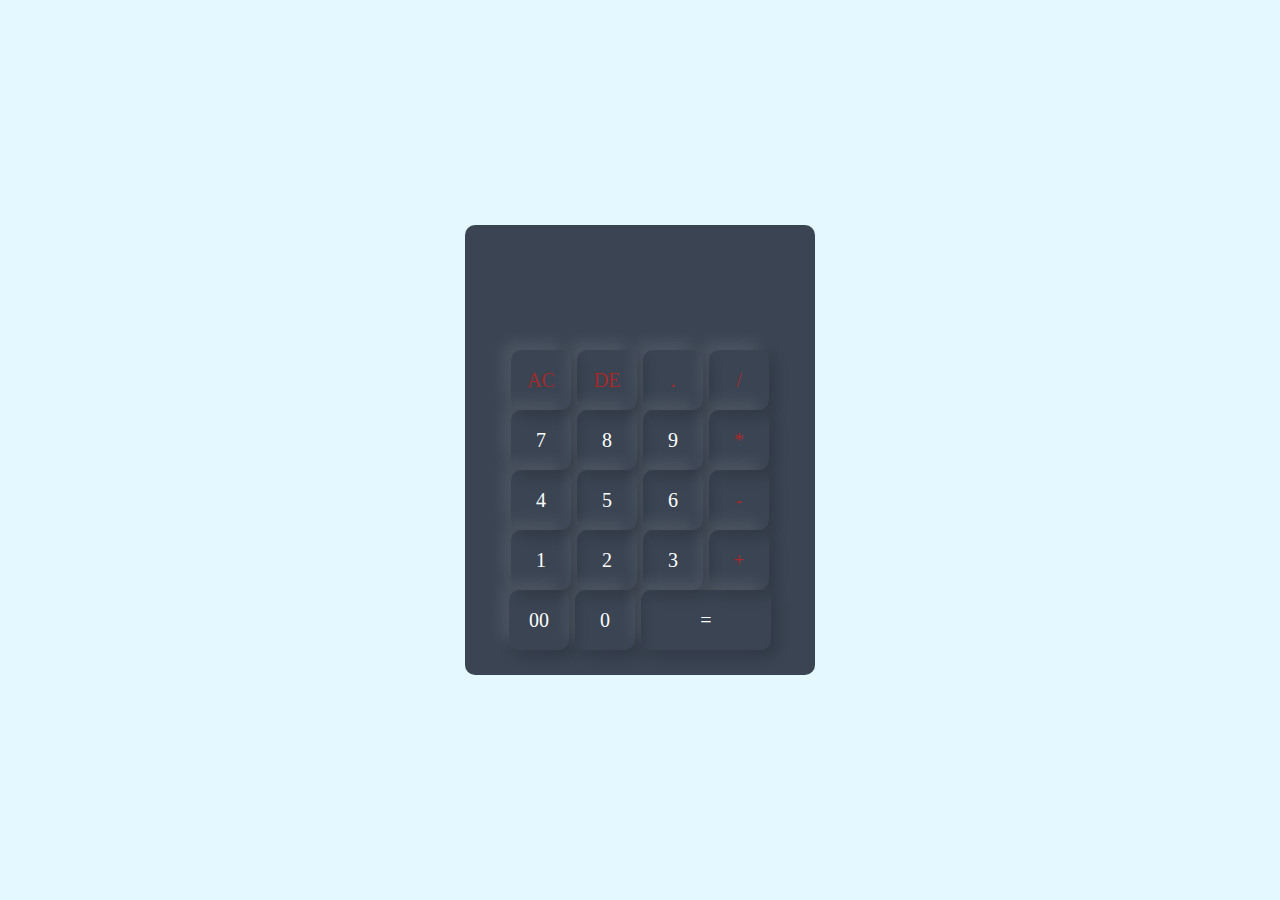
<file: Calculator/Index.html>
<!DOCTYPE html>
<html>
    <head>
    <title> Calculator </title>
    <link rel="stylesheet" href="style.css"
    </head>
    <body>
        <div class="container">
            <div class="calculator">
                <form action="">
                    <div class="display">
                        <input type="text" name="display" readonly>
                    </div>
                    <div>
                        <input type="button" value="AC" onclick="display.value = '' " class="operator">
                        <input type="button" value="DE" onclick="display.value = display.value.toString().slice(0,-1)"class="operator"  >
                        <input type="button" value="." onclick="display.value += '.' " class="operator">
                        <input type="button" value="/" onclick="display.value += '/' " class="operator">
                    </div>
                    <div>
                        <input type="button" value="7" onclick="display.value += '7' ">
                        <input type="button" value="8" onclick="display.value += '8' ">
                        <input type="button" value="9" onclick="display.value += '9' ">
                        <input type="button" value="*" onclick="display.value += '*' " class="operator">
                    </div>
                    <div>
                        <input type="button" value="4" onclick="display.value += '4' ">
                        <input type="button" value="5" onclick="display.value += '5' ">
                        <input type="button" value="6" onclick="display.value += '6' ">
                        <input type="button" value="-"  onclick="display.value += '-' " class="operator">
                    </div>
                    <div>
                        <input type="button" value="1" onclick="display.value += '1' ">
                        <input type="button" value="2" onclick="display.value += '2' ">
                        <input type="button" value="3" onclick="display.value += '3' ">
                        <input type="button" value="+" onclick="display.value += '+' " class="operator">
                    </div>
                    <div>
                        <input type="button" value="00" onclick="display.value += '00' ">
                        <input type="button" value="0" onclick="display.value += '0' "> 
                        <input type="button" value="="  onclick="display.value = eval(display.value)" class="equal">
                        
                    </div>
                </form>
            </div>
        </div>
    </body>

</html>
</file>
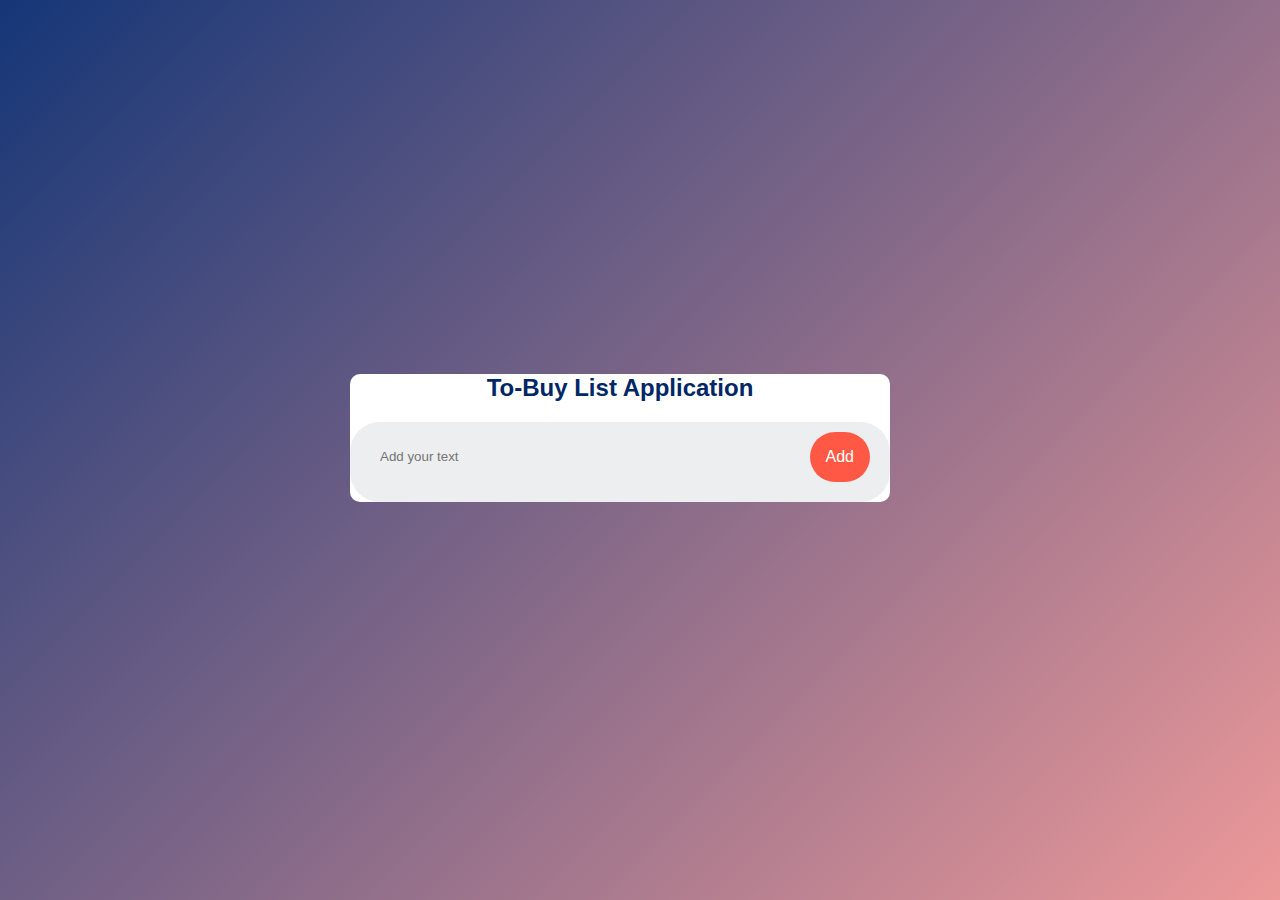
<file: Shopping page/index.html>
<!DOCTYPE html>
<html>
  <head>
    <meta name="viewport" content="width=devicewidth, initial-scale=1">
    <title>Product List</title>
    <link rel="stylesheet" href="stylo.css">
  </head>
  <body>
    <div class="container">
      <div class="to-buy">
        <h2> To-Buy List Application</h2>
        <div class="row">
          <input type="text" id="input-box" placeholder="Add your text">
          <button onclick="addTask()">Add</button>
        </div>
        <ul id="list-container">
            <!-- <li class="checked">Thing 1</li>
            <li>Thing 2</li>
            <li>Thing 3</li> -->
        </ul>
      </div>
    </div>
   <script src="maow.js"></script>
  </body>
</html>
</file>
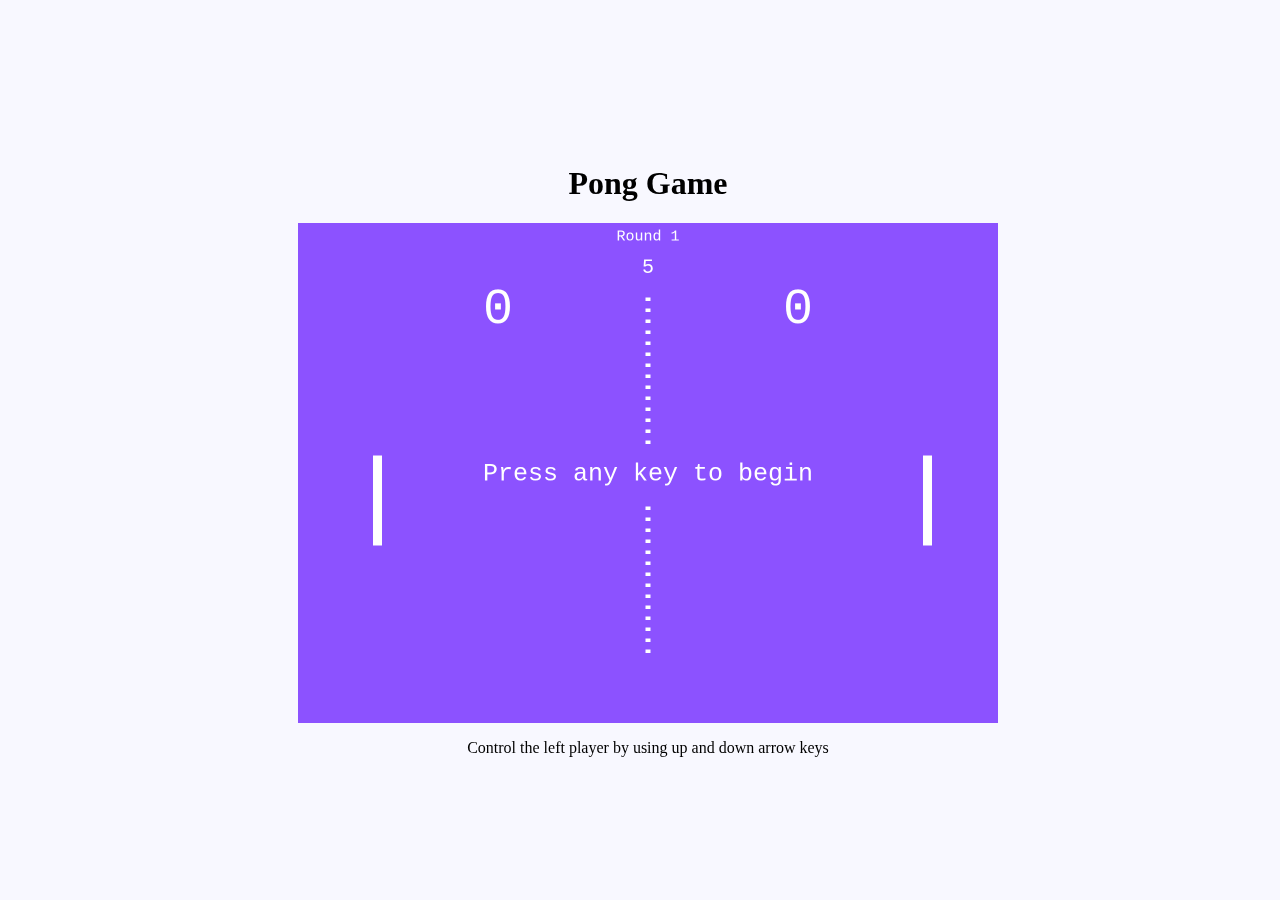
<file: Ping Pong/Indexx.html>
<!DOCTYPE html>
<html lang="en">
<head>
    <meta charset="UTF-8">
    <meta http-equiv="X-UA-Compatible" content="IE-edge">
    <title>Ping Pong</title>
</head>
<style>
    @import url('httpsL//fonts.googleapis.com/css2?family=Poppins&display=swap')
    * {
        font-family: 'Poppins', sans-serif;
    }
    body{
        text-align: center;
        background-color: ghostwhite;
        display: flex;
        justify-content: center;
        align-items: center;
        height: 100vh;
        flex-direction: column;
        position: fixed;
        width: 100%
    }
</style>
<body>
     <h1>Pong Game</h1>
     <canvas></canvas>
     <p>Control the left player by using up and down arrow keys</p>
     <script src="./script.js">

     </script>
</body>
</html>
</file>
<file: Calculator/style.css>
*{
    margin: 0;
    padding: 0;
    font-family: Georgia, 'Times New Roman', Times, serif;
    box-sizing: border-box;
}
body {
    margin: 0;
    padding: 0;
    text-align: center;
}
.container{
    width: 100%;
    height: 100vh;
    background: #e3f9ff;
    display: flex;
    align-self: normal;
    justify-content: center;
    font-size: 24px;
    
}
.calculator{
    background: #3a4452;
    padding: 20px;
    border-radius: 10px;
    width: 350px; 
    height: 450px;
    align-self: center;
    align-content: center;
    align-items: center;
}
.calculator form input{
 border: 0;
 outline: 0;
 width: 60px;
 height: 60px;
 border-radius: 10px;
 box-shadow: -8px -8px 15px rgba(255, 255, 255, 0.1), 5px 5px 15px rgba(0, 0, 0, 0.2);
 background: transparent;
 font-size: 20px;
 color: white;
 cursor: pointer;
 
}
form .display{
    display: flex;
    justify-content: flex-end;
    margin: 20px 0 ;
}
form .display input{
    text-align: right;
    flex: 1;
    font-size: 45px;
    box-shadow: none;
}
form input.equal {
    width: 130px;
}
form input.operator{
    color: brown;
}
</file>
<file: Shopping page/stylo.css>
*{
  margin: 0;
  padding: 0;
  font-family: 'Poppins', sans-serif;
  box-sizing: border-box;
}
.container{
  width: 100%;
  min-height: 100vh;
  background: linear-gradient(135deg, #153677, #ed9999);
  padding: 10px ;
  align-content: center;
  align-items: center;
  align-self: center;
  padding-left: 350px;
}
.to-buy{
  width: 100%;
  max-width: 540px;
  background: #fff;
  margin: 100px, auto 20px;
  padding: 70px, 70px, 70px;
  border-radius: 10px;
  align-self: center;
  
  
}
h2{
  text-align: center;
  color:#002765;
  margin-bottom: 20px;
}
.row{
  display: flex;
  align-items: center;
  justify-content: space-between;
  background: #edeef0;
  border-radius: 30px;
  padding-left: 20px;
  margin-bottom: 25px;
  padding-top: 10px;
  padding-bottom: 20px;
  padding-right: 20px;
}
input{
  flex: 1;
  border: none;
  outline: none;
  background: transparent;
  padding: 10px;
}
button{
  border: none;
  outline:none;
  padding: 16px;
  background: #ff5945;
  color: #fff;
  font-size: 16px;
  cursor: pointer;
  border-radius: 40px;
}
ul li{
  list-style: none;
  font-size: 17px;
  padding: 12px 8px 12px 50px;
  user-select: none;
  cursor: pointer;
  position: relative;
}
ul li::before{
  content:'';
  position:absolute;
  height:28px;
  width:28px;
  border-radius: 50%;
  background-image: url(unchecked.jpg);
  background-size: cover;
  background-position: center;
  top: 12px;
  left:8px;
}
ul li.checked{
  color:#555;
  text-decoration: line-through;
}
ul li.checked::before {
  background-image: url(checked.jpg);
}
ul li span{
  position: absolute;
  right: 0;
  top: 5px;
  width: 40px;
  height: 40px;
  font-size: 22px;
  color: #555;
  line-height: 40px;
  text-align: center;
  border-radius: 50%;
}
ul li span:hover{
  background: #edeef0;
  
}
</file>
